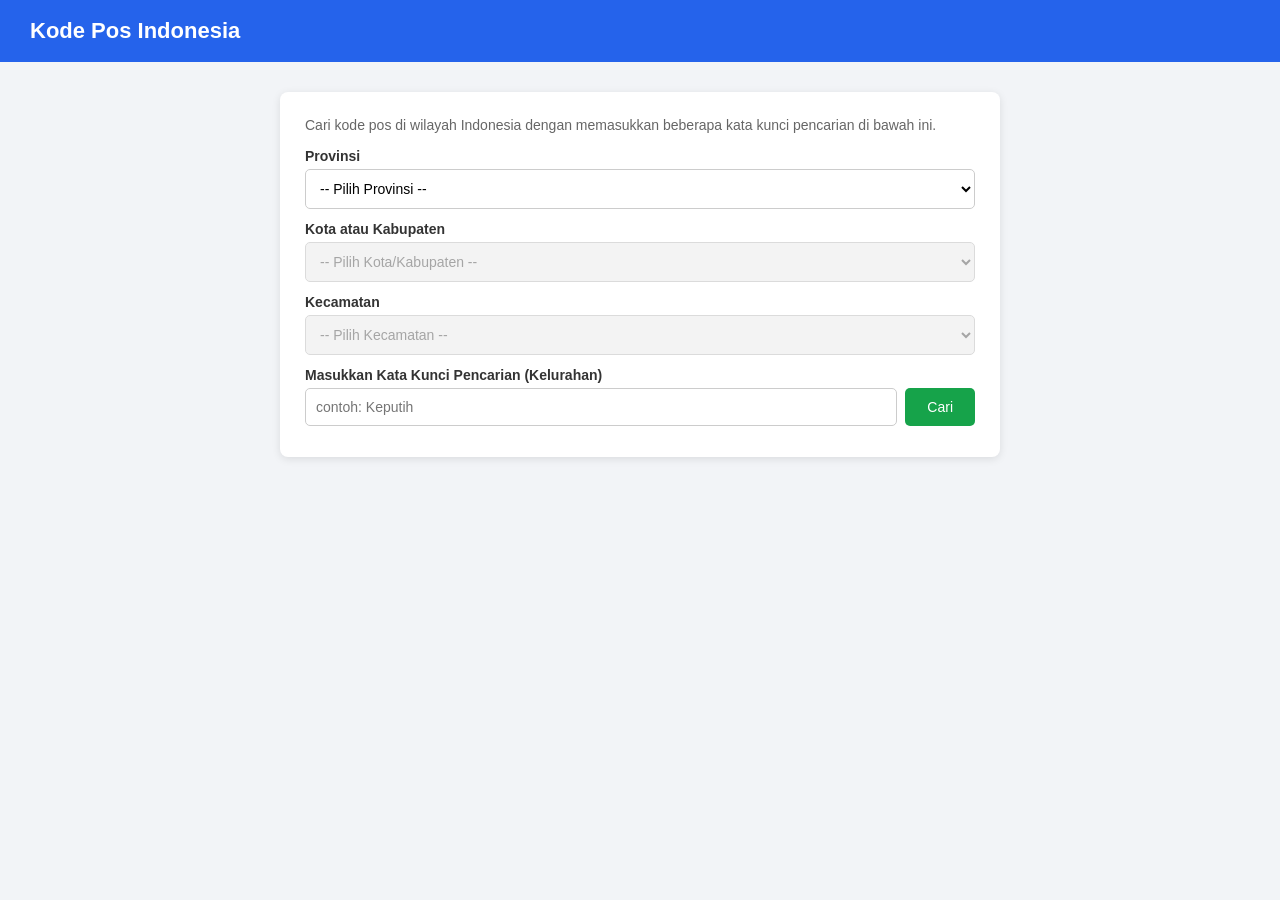
<file: index.html>
<!DOCTYPE html>
<html lang="id">
<head>
    <meta charset="UTF-8">
    <meta name="viewport" content="width=device-width, initial-scale=1.0">
    <title>Kode Pos Indonesia</title>
    <link rel="stylesheet" href="style.css">
</head>
<body>

    <header>
        <h1>Kode Pos Indonesia</h1>
    </header>

    <main>
        <div class="kotak-cari">
            <p class="keterangan">Cari kode pos di wilayah Indonesia dengan memasukkan beberapa kata kunci pencarian di bawah ini.</p>

            <label for="pilihProvinsi">Provinsi</label>
            <select id="pilihProvinsi">
                <option value="">-- Pilih Provinsi --</option>
            </select>

            <label for="pilihKota">Kota atau Kabupaten</label>
            <select id="pilihKota" disabled>
                <option value="">-- Pilih Kota/Kabupaten --</option>
            </select>

            <label for="pilihKecamatan">Kecamatan</label>
            <select id="pilihKecamatan" disabled>
                <option value="">-- Pilih Kecamatan --</option>
            </select>

            <label for="kataKunci">Masukkan Kata Kunci Pencarian (Kelurahan)</label>
            <div class="baris-cari">
                <input type="text" id="kataKunci" placeholder="contoh: Keputih">
                <button id="tombolCari">Cari</button>
            </div>
            <small id="pesanError" class="pesan-error"></small>
        </div>

        <!-- hasil pencarian muncul di sini -->
        <div id="bagianHasil" class="bagian-hasil">
            <h2>Hasil Pencarian</h2>
            <p id="ringkasanHasil" class="ringkasan"></p>
            <div id="daftarHasil" class="daftar-hasil"></div>
        </div>
    </main>

    <!-- data.js harus dipanggil duluan sebelum script.js -->
    <script src="data.js"></script>
    <script src="script.js"></script>
</body>
</html>
</file>
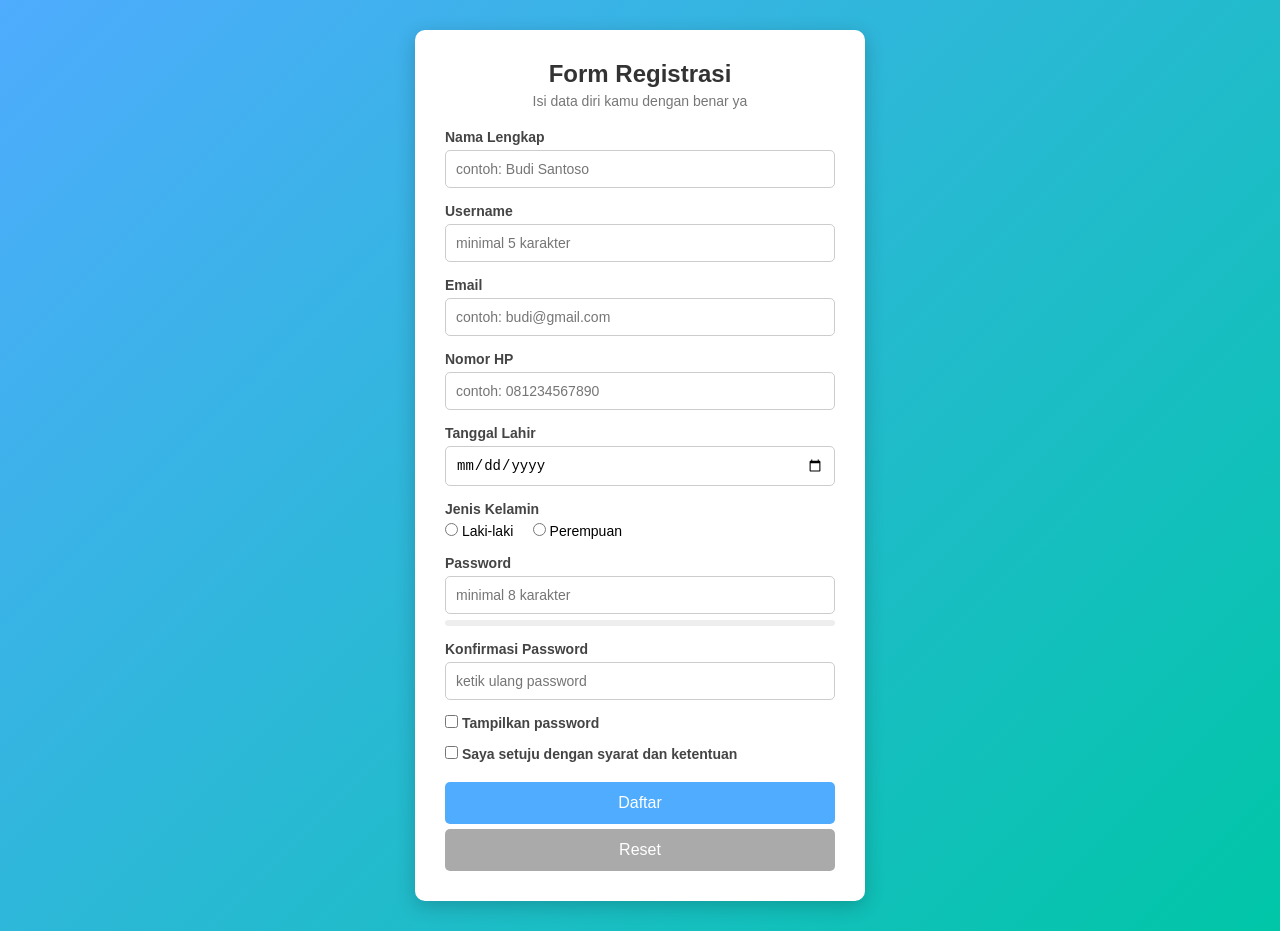
<file: form-registrasi/index.html>
<!DOCTYPE html>
<html lang="id">
<head>
    <meta charset="UTF-8">
    <meta name="viewport" content="width=device-width, initial-scale=1.0">
    <title>Form Registrasi</title>
    <link rel="stylesheet" href="style.css">
</head>
<body>

    <div class="kotak-form">
        <h2>Form Registrasi</h2>
        <p class="subjudul">Isi data diri kamu dengan benar ya</p>

        <form id="formDaftar" novalidate>

            <div class="grup">
                <label for="nama">Nama Lengkap</label>
                <input type="text" id="nama" placeholder="contoh: Budi Santoso">
                <small class="pesan-error" id="errorNama"></small>
            </div>

            <div class="grup">
                <label for="username">Username</label>
                <input type="text" id="username" placeholder="minimal 5 karakter">
                <small class="pesan-error" id="errorUsername"></small>
            </div>

            <div class="grup">
                <label for="email">Email</label>
                <input type="email" id="email" placeholder="contoh: budi@gmail.com">
                <small class="pesan-error" id="errorEmail"></small>
            </div>

            <div class="grup">
                <label for="noHp">Nomor HP</label>
                <input type="text" id="noHp" placeholder="contoh: 081234567890">
                <small class="pesan-error" id="errorHp"></small>
            </div>

            <div class="grup">
                <label for="tglLahir">Tanggal Lahir</label>
                <input type="date" id="tglLahir">
                <small class="pesan-error" id="errorTgl"></small>
            </div>

            <div class="grup">
                <label>Jenis Kelamin</label>
                <div class="pilihan">
                    <label><input type="radio" name="gender" value="Laki-laki"> Laki-laki</label>
                    <label><input type="radio" name="gender" value="Perempuan"> Perempuan</label>
                </div>
                <small class="pesan-error" id="errorGender"></small>
            </div>

            <div class="grup">
                <label for="password">Password</label>
                <input type="password" id="password" placeholder="minimal 8 karakter">
                <div class="bar-kekuatan"><div id="isiBar"></div></div>
                <small id="teksKekuatan"></small>
                <small class="pesan-error" id="errorPassword"></small>
            </div>

            <div class="grup">
                <label for="konfirmasi">Konfirmasi Password</label>
                <input type="password" id="konfirmasi" placeholder="ketik ulang password">
                <small class="pesan-error" id="errorKonfirmasi"></small>
            </div>

            <div class="grup">
                <label class="cek"><input type="checkbox" id="lihatPassword"> Tampilkan password</label>
            </div>

            <div class="grup">
                <label class="cek"><input type="checkbox" id="setuju"> Saya setuju dengan syarat dan ketentuan</label>
                <small class="pesan-error" id="errorSetuju"></small>
            </div>

            <button type="submit">Daftar</button>
            <button type="reset" class="tombol-reset">Reset</button>
        </form>

        <!-- hasil registrasi ditampilkan di sini kalau berhasil -->
        <div id="hasil" class="hasil"></div>
    </div>

    <script src="script.js"></script>
</body>
</html>
</file>
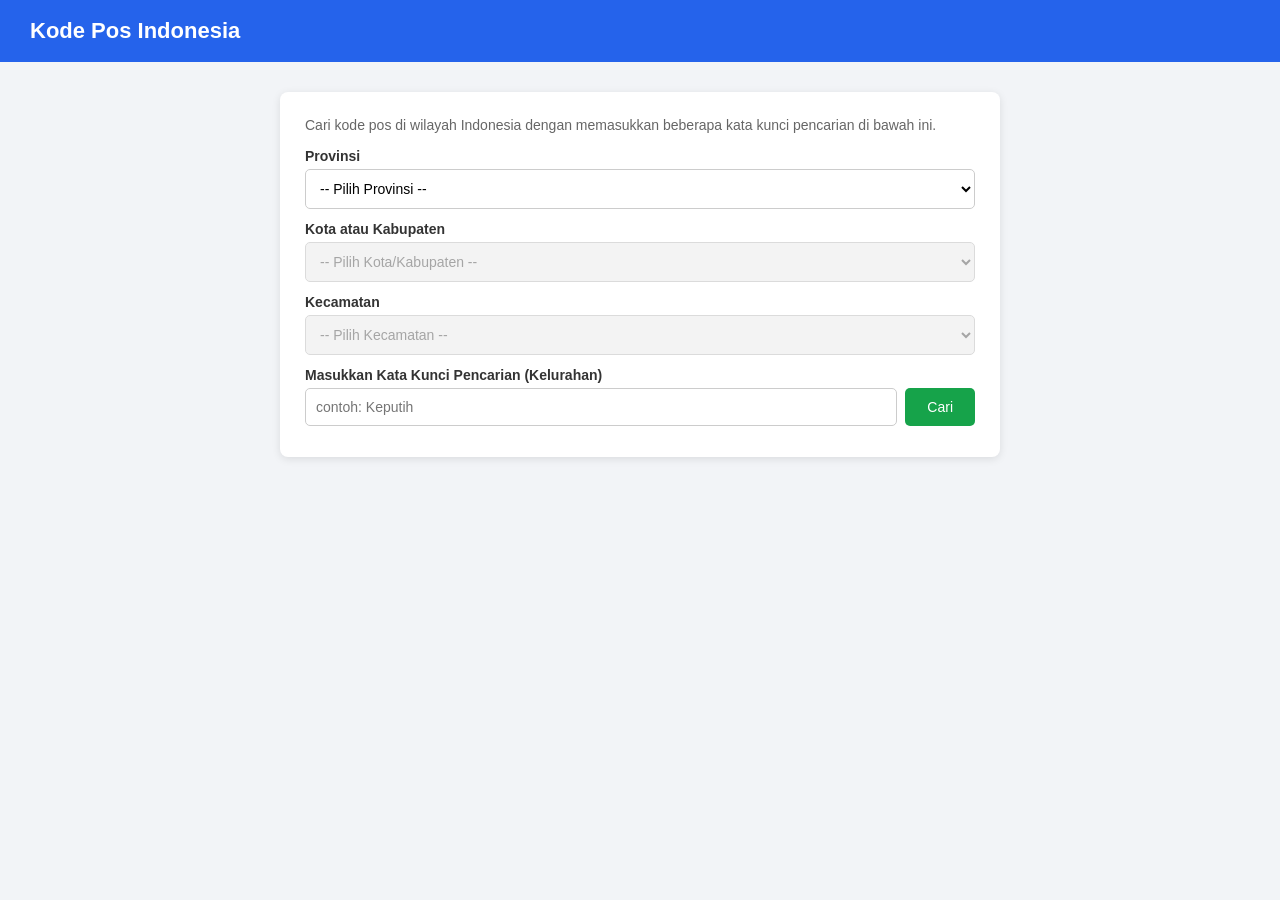
<file: kodepos/index.html>
<!DOCTYPE html>
<html lang="id">
<head>
    <meta charset="UTF-8">
    <meta name="viewport" content="width=device-width, initial-scale=1.0">
    <title>Kode Pos Indonesia</title>
    <link rel="stylesheet" href="style.css">
</head>
<body>

    <header>
        <h1>Kode Pos Indonesia</h1>
    </header>

    <main>
        <div class="kotak-cari">
            <p class="keterangan">Cari kode pos di wilayah Indonesia dengan memasukkan beberapa kata kunci pencarian di bawah ini.</p>

            <label for="pilihProvinsi">Provinsi</label>
            <select id="pilihProvinsi">
                <option value="">-- Pilih Provinsi --</option>
            </select>

            <label for="pilihKota">Kota atau Kabupaten</label>
            <select id="pilihKota" disabled>
                <option value="">-- Pilih Kota/Kabupaten --</option>
            </select>

            <label for="pilihKecamatan">Kecamatan</label>
            <select id="pilihKecamatan" disabled>
                <option value="">-- Pilih Kecamatan --</option>
            </select>

            <label for="kataKunci">Masukkan Kata Kunci Pencarian (Kelurahan)</label>
            <div class="baris-cari">
                <input type="text" id="kataKunci" placeholder="contoh: Keputih">
                <button id="tombolCari">Cari</button>
            </div>
            <small id="pesanError" class="pesan-error"></small>
        </div>

        <!-- hasil pencarian muncul di sini -->
        <div id="bagianHasil" class="bagian-hasil">
            <h2>Hasil Pencarian</h2>
            <p id="ringkasanHasil" class="ringkasan"></p>
            <div id="daftarHasil" class="daftar-hasil"></div>
        </div>
    </main>

    <!-- data.js harus dipanggil duluan sebelum script.js -->
    <script src="data.js"></script>
    <script src="script.js"></script>
</body>
</html>
</file>
<file: style.css>
* {
    box-sizing: border-box;
    margin: 0;
    padding: 0;
}

body {
    font-family: Arial, sans-serif;
    background: #f2f4f7;
    color: #333;
}

header {
    background: #2563eb;
    color: white;
    padding: 18px 30px;
}

header h1 {
    font-size: 22px;
}

main {
    max-width: 750px;
    margin: 30px auto;
    padding: 0 15px;
}

.kotak-cari {
    background: white;
    padding: 25px;
    border-radius: 8px;
    box-shadow: 0 2px 8px rgba(0, 0, 0, 0.1);
}

.keterangan {
    font-size: 14px;
    color: #666;
    margin-bottom: 15px;
}

label {
    display: block;
    font-weight: bold;
    font-size: 14px;
    margin: 12px 0 5px;
}

select,
input[type="text"] {
    width: 100%;
    padding: 10px;
    border: 1px solid #ccc;
    border-radius: 5px;
    font-size: 14px;
    background: white;
}

select:disabled {
    background: #eee;
    cursor: not-allowed;
}

.baris-cari {
    display: flex;
    gap: 8px;
}

.baris-cari input {
    flex: 1;
}

button {
    padding: 10px 22px;
    background: #16a34a;
    color: white;
    border: none;
    border-radius: 5px;
    font-size: 14px;
    cursor: pointer;
}

button:hover {
    background: #12833c;
}

.pesan-error {
    display: block;
    color: #dc2626;
    font-size: 13px;
    margin-top: 6px;
}

.bagian-hasil {
    display: none;
    margin-top: 25px;
}

.bagian-hasil h2 {
    font-size: 20px;
    margin-bottom: 5px;
}

.ringkasan {
    font-size: 14px;
    color: #666;
    margin-bottom: 15px;
}

.daftar-hasil {
    display: grid;
    grid-template-columns: repeat(auto-fill, minmax(220px, 1fr));
    gap: 15px;
}

.kartu {
    background: white;
    border-radius: 8px;
    overflow: hidden;
    box-shadow: 0 2px 8px rgba(0, 0, 0, 0.1);
}

.kartu-judul {
    background: #16a34a;
    color: white;
    padding: 10px 14px;
    font-weight: bold;
}

.kartu-isi {
    padding: 12px 14px;
    font-size: 14px;
    line-height: 1.5;
}

.kode {
    font-size: 22px;
    font-weight: bold;
    color: #2563eb;
}

.kosong {
    background: white;
    padding: 20px;
    border-radius: 8px;
    text-align: center;
    color: #888;
}
</file>
<file: form-registrasi/style.css>
* {
    box-sizing: border-box;
    margin: 0;
    padding: 0;
}

body {
    font-family: Arial, sans-serif;
    background: linear-gradient(135deg, #4facfe, #00c6a7);
    min-height: 100vh;
    display: flex;
    justify-content: center;
    align-items: center;
    padding: 30px 15px;
}

.kotak-form {
    background: white;
    width: 100%;
    max-width: 450px;
    padding: 30px;
    border-radius: 10px;
    box-shadow: 0 5px 20px rgba(0, 0, 0, 0.2);
}

h2 {
    text-align: center;
    color: #333;
}

.subjudul {
    text-align: center;
    color: #777;
    font-size: 14px;
    margin: 5px 0 20px;
}

.grup {
    margin-bottom: 15px;
}

.grup > label {
    display: block;
    font-weight: bold;
    font-size: 14px;
    margin-bottom: 5px;
    color: #444;
}

input[type="text"],
input[type="email"],
input[type="password"],
input[type="date"] {
    width: 100%;
    padding: 10px;
    border: 1px solid #ccc;
    border-radius: 5px;
    font-size: 14px;
}

input:focus {
    outline: none;
    border-color: #4facfe;
}

/* warna border kalau input salah / benar */
input.salah {
    border-color: #e74c3c;
}

input.benar {
    border-color: #2ecc71;
}

.pilihan label,
.cek {
    font-weight: normal;
    font-size: 14px;
    margin-right: 15px;
    cursor: pointer;
}

.pesan-error {
    display: block;
    color: #e74c3c;
    font-size: 12px;
    margin-top: 4px;
}

.bar-kekuatan {
    height: 6px;
    background: #eee;
    border-radius: 3px;
    margin-top: 6px;
    overflow: hidden;
}

#isiBar {
    height: 100%;
    width: 0;
    transition: width 0.3s;
}

#teksKekuatan {
    font-size: 12px;
}

button {
    width: 100%;
    padding: 12px;
    background: #4facfe;
    color: white;
    border: none;
    border-radius: 5px;
    font-size: 16px;
    cursor: pointer;
    margin-top: 5px;
}

button:hover {
    background: #2b8de0;
}

.tombol-reset {
    background: #aaa;
}

.tombol-reset:hover {
    background: #888;
}

.hasil {
    display: none;
    margin-top: 20px;
    padding: 15px;
    background: #eafaf1;
    border: 1px solid #2ecc71;
    border-radius: 5px;
    font-size: 14px;
}

.hasil h3 {
    color: #27ae60;
    margin-bottom: 10px;
}

.hasil table {
    width: 100%;
}

.hasil td {
    padding: 3px 0;
}
</file>
<file: kodepos/style.css>
* {
    box-sizing: border-box;
    margin: 0;
    padding: 0;
}

body {
    font-family: Arial, sans-serif;
    background: #f2f4f7;
    color: #333;
}

header {
    background: #2563eb;
    color: white;
    padding: 18px 30px;
}

header h1 {
    font-size: 22px;
}

main {
    max-width: 750px;
    margin: 30px auto;
    padding: 0 15px;
}

.kotak-cari {
    background: white;
    padding: 25px;
    border-radius: 8px;
    box-shadow: 0 2px 8px rgba(0, 0, 0, 0.1);
}

.keterangan {
    font-size: 14px;
    color: #666;
    margin-bottom: 15px;
}

label {
    display: block;
    font-weight: bold;
    font-size: 14px;
    margin: 12px 0 5px;
}

select,
input[type="text"] {
    width: 100%;
    padding: 10px;
    border: 1px solid #ccc;
    border-radius: 5px;
    font-size: 14px;
    background: white;
}

select:disabled {
    background: #eee;
    cursor: not-allowed;
}

.baris-cari {
    display: flex;
    gap: 8px;
}

.baris-cari input {
    flex: 1;
}

button {
    padding: 10px 22px;
    background: #16a34a;
    color: white;
    border: none;
    border-radius: 5px;
    font-size: 14px;
    cursor: pointer;
}

button:hover {
    background: #12833c;
}

.pesan-error {
    display: block;
    color: #dc2626;
    font-size: 13px;
    margin-top: 6px;
}

.bagian-hasil {
    display: none;
    margin-top: 25px;
}

.bagian-hasil h2 {
    font-size: 20px;
    margin-bottom: 5px;
}

.ringkasan {
    font-size: 14px;
    color: #666;
    margin-bottom: 15px;
}

.daftar-hasil {
    display: grid;
    grid-template-columns: repeat(auto-fill, minmax(220px, 1fr));
    gap: 15px;
}

.kartu {
    background: white;
    border-radius: 8px;
    overflow: hidden;
    box-shadow: 0 2px 8px rgba(0, 0, 0, 0.1);
}

.kartu-judul {
    background: #16a34a;
    color: white;
    padding: 10px 14px;
    font-weight: bold;
}

.kartu-isi {
    padding: 12px 14px;
    font-size: 14px;
    line-height: 1.5;
}

.kode {
    font-size: 22px;
    font-weight: bold;
    color: #2563eb;
}

.kosong {
    background: white;
    padding: 20px;
    border-radius: 8px;
    text-align: center;
    color: #888;
}
</file>
